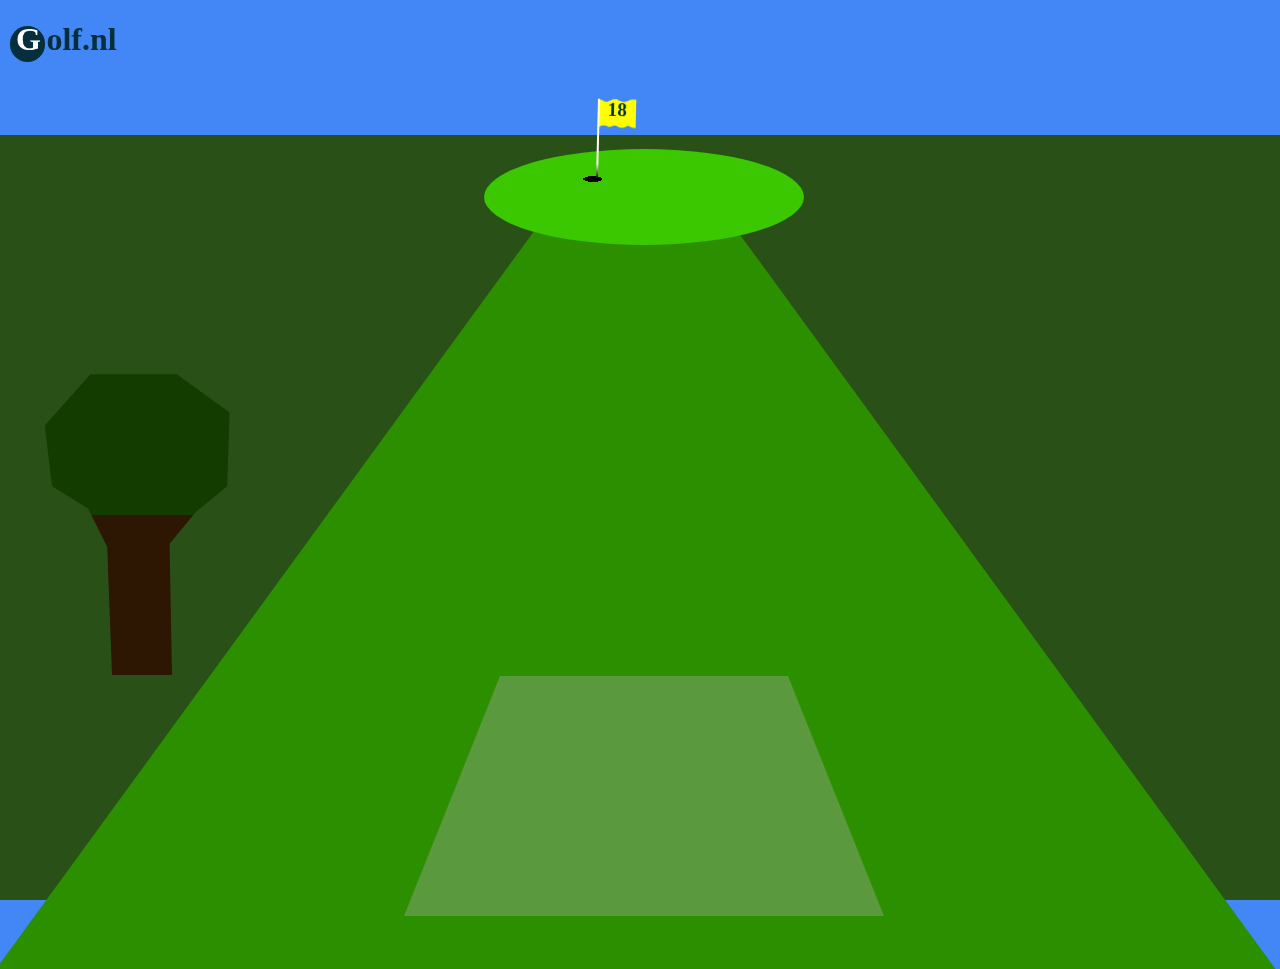
<file: opdracht1/index.html>
<!doctype html>
<html lang="en">
<head>
	<meta charset="UTF-8">
	<meta name="viewport" content="width=device-width, initial-scale=1">
	<title>Opdracht 1: Quinten Kok</title>
	<link href="styles/style.css" rel="stylesheet">
</head>

<body>
	<h1>
		<span>g</span><span>o</span><span>l</span><span>f</span><span>.</span><span>n</span><span>l</span></h1>

	<script defer src="scripts/script.js"></script>
</body>
	
</html>
</file>
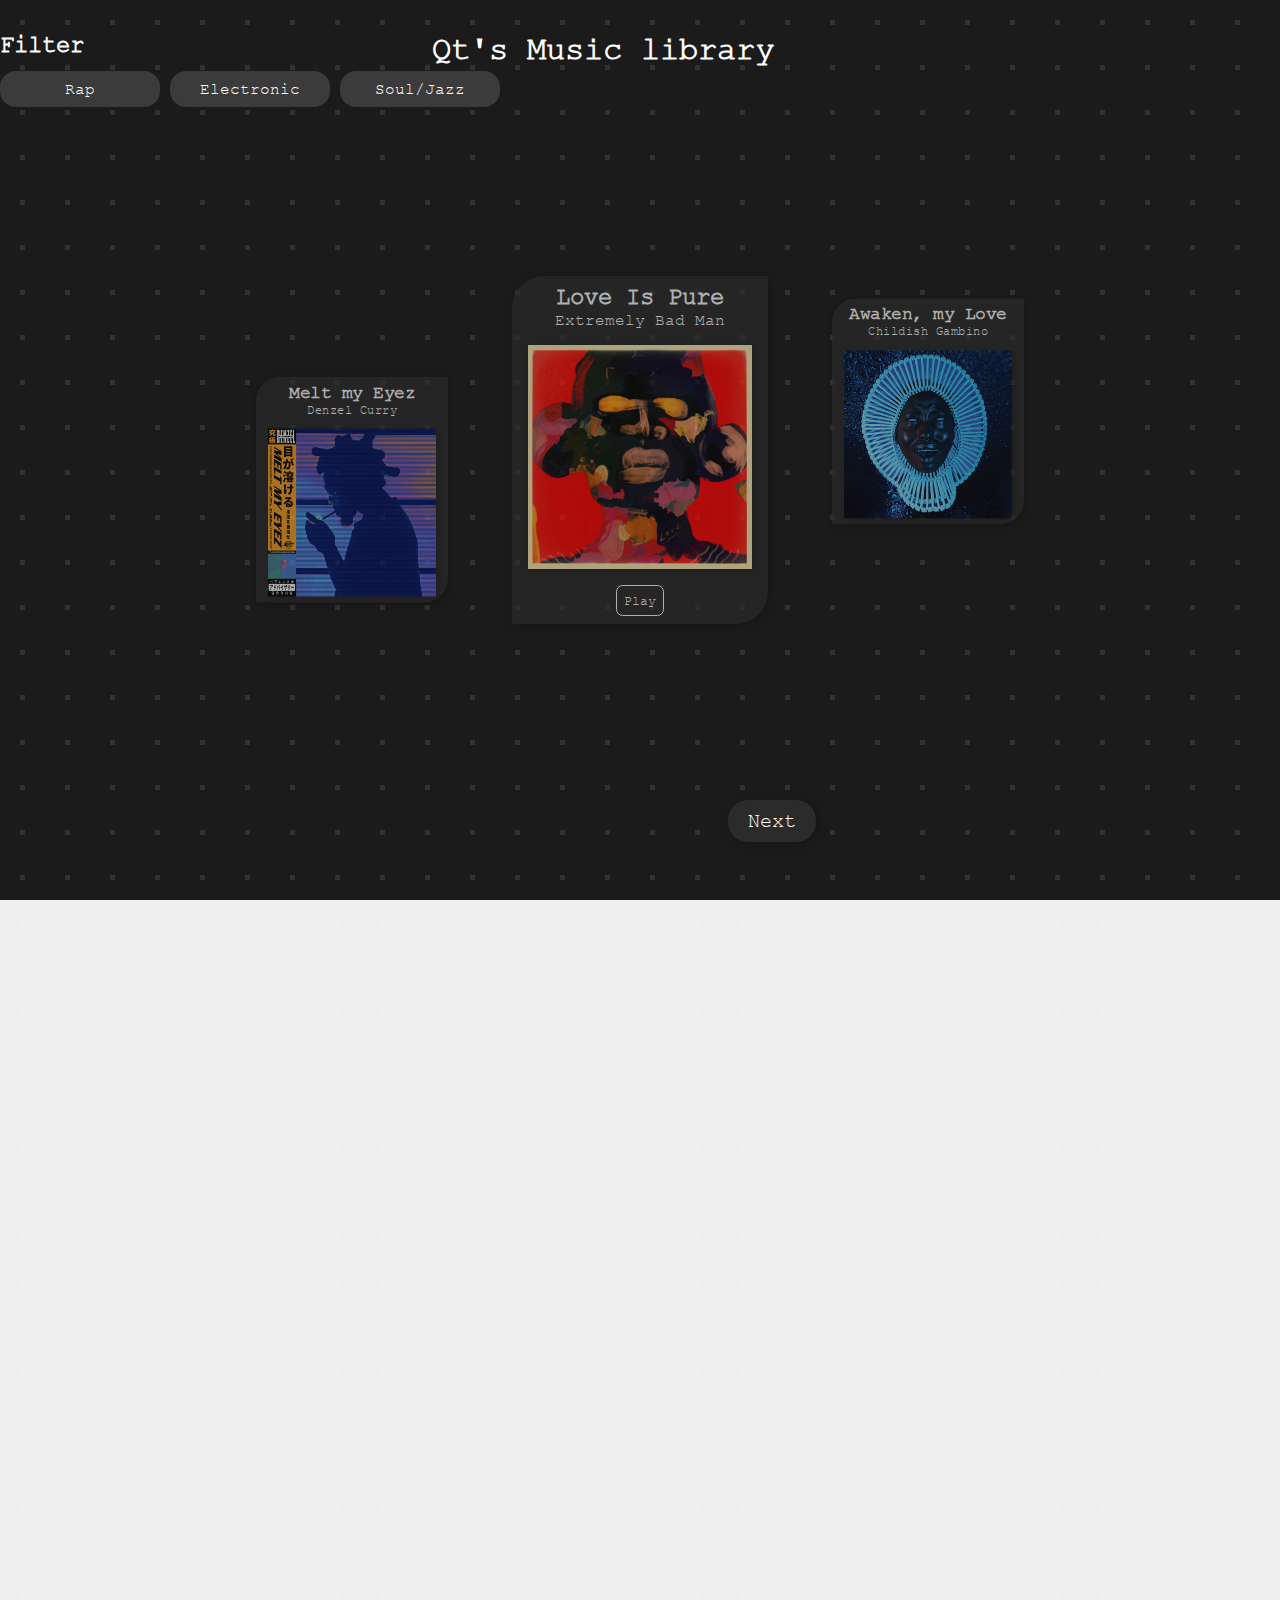
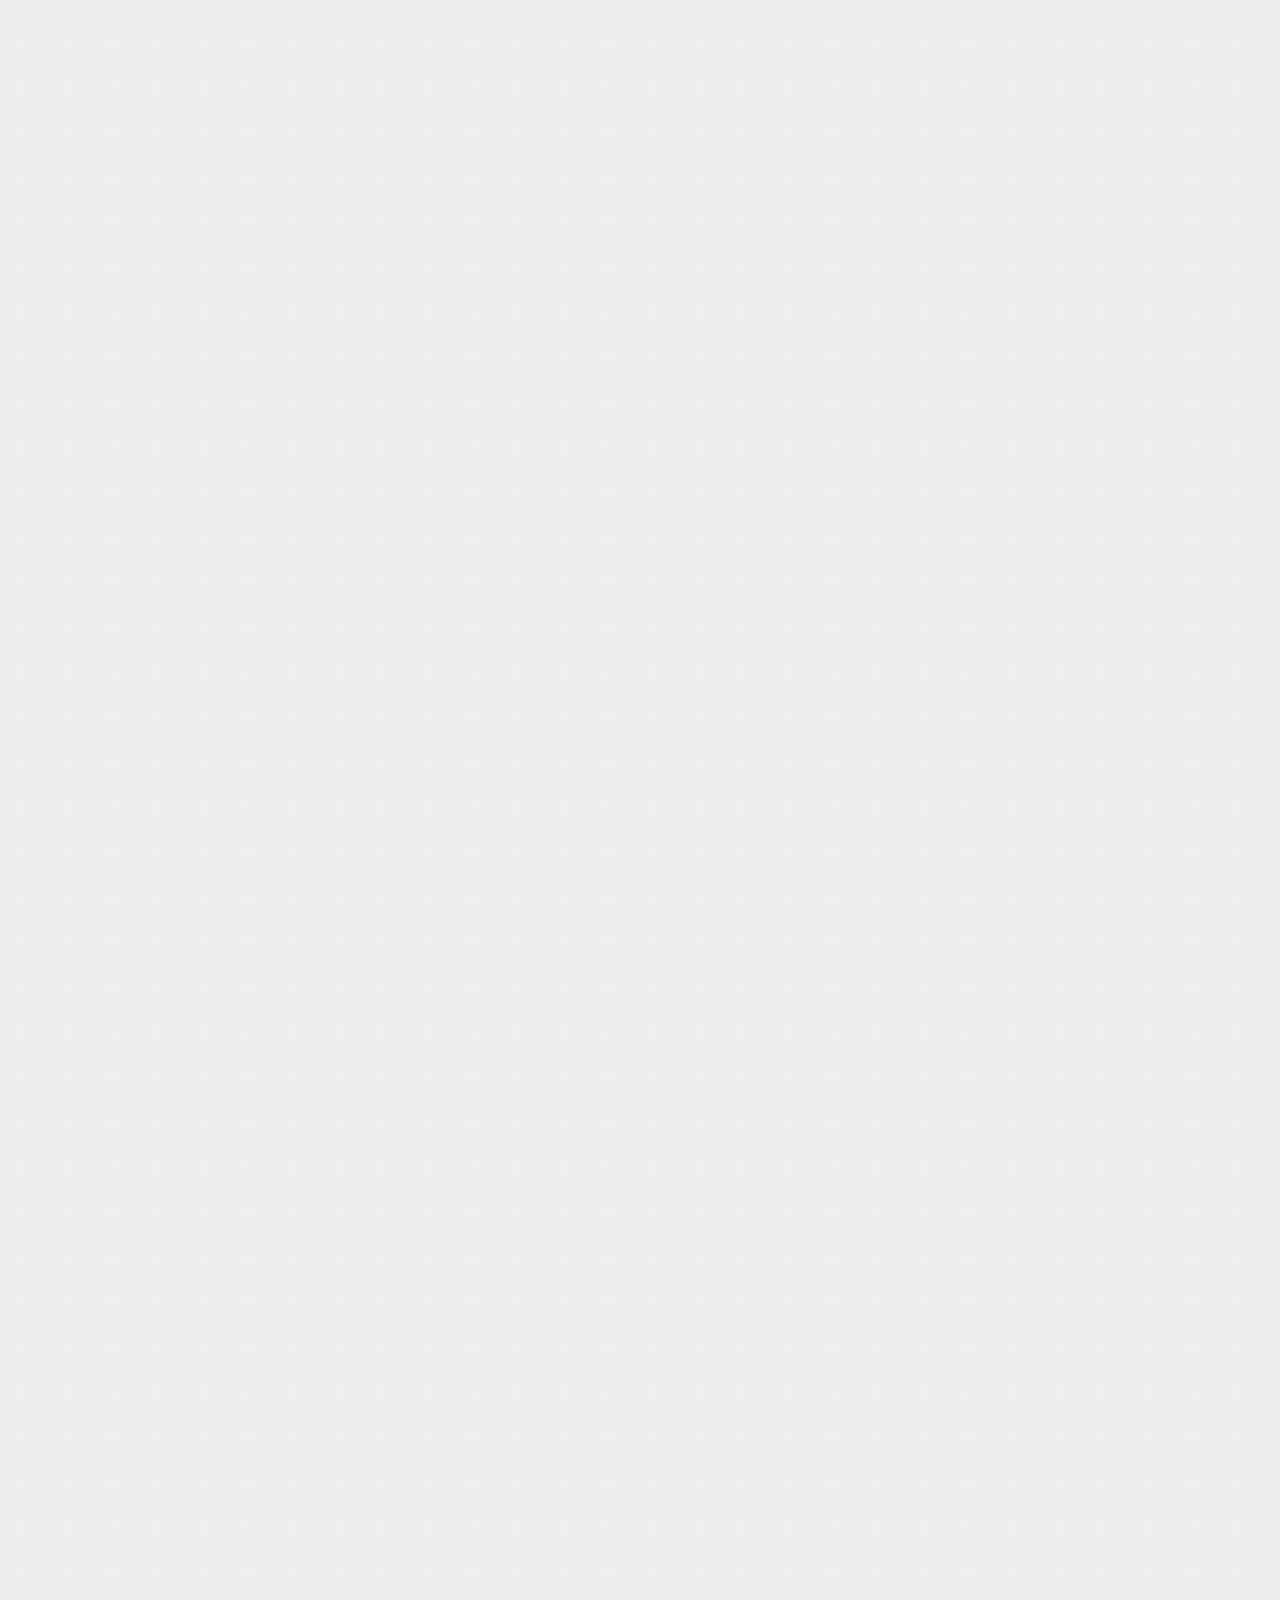
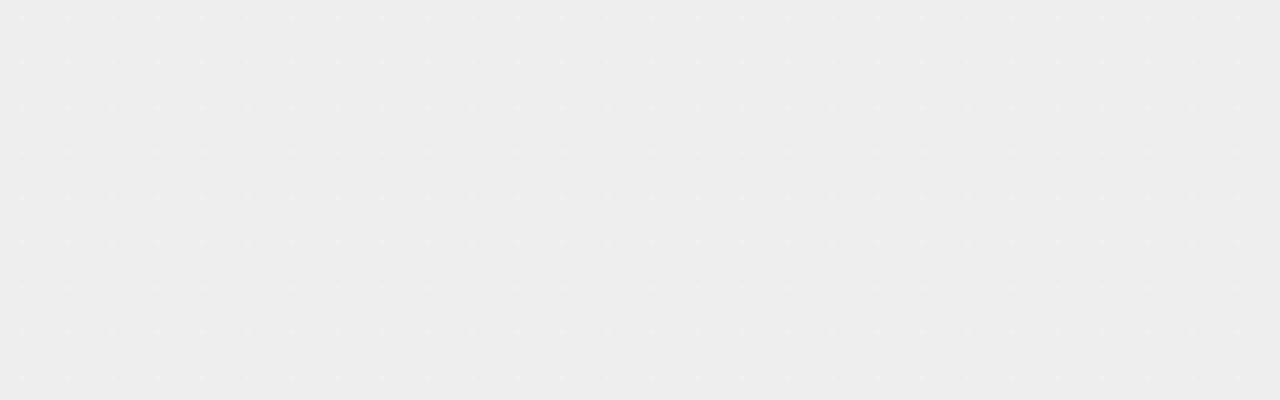
<file: opdracht2/index.html>
<!doctype html>
<html lang="nl">

<head>
	<meta charset="UTF-8">
	<meta name="author" content="jouw naam">
	<meta name="viewport" content="width=device-width, initial-scale=1">

	<title>Opdracht 2: Interactie galore - Frontend voor Designers</title>

	<link href="styles/style.css" rel="stylesheet">
	<!-- <link rel="icon" type="image/svg+xml" href="images/favicon.svg"> -->
</head>

<body>
	<main>
		<h1>Qt's Music library</h1>
		<section>
			<h2>Filter</h2>
			<button class="filterRap">Rap</button>
			<button class="filterElectronic">Electronic</button>
			<button class="filterSJ">Soul/Jazz</button>
		</section>
	<section>
		<ul id="menu">
			<li class="menu-item MmE left-album">
				<div>
				<h2>Melt my Eyez</h2>
				<span>Denzel Curry</span>
				</div>
				<img src="./images/melt_my_eyez.jpg" alt="coverart">
				<button class="playbtn playbtnMmE playbtn0">Play</button>
			</li>
			<li class="menu-item LiP middle-album">
				<div>
				<h2>Love Is Pure</h2>
				<span>Extremely Bad Man</span>
				</div>
				<img src="./images/love_is_pure.jpg" alt="coverart">
				<button class="playbtn playbtnLiP playbtn1">Play</button>
			</li>
			<li class="menu-item AmL right-album">
				<div>
				<h2>Awaken, my Love</h2>
				<span>Childish Gambino</span>
				</div>
				<img src="./images/awaken_my_love.png" alt="coverart">
				<button class="playbtn playbtnAmL playbtn2">Play</button>
			</li>
			<li class="menu-item FB upstairs displaynone ">
				<div>
				<h2>Flower Boy</h2>
				<span>Tyler, the Creator</span>
				</div>
				<img src="./images/flower_boy.png" alt="coverart">
				<button class="playbtn playbtnFB playbtn3">Play</button>
			</li>
			<li class="menu-item Igor upstairs displaynone">
				<div>
				<h2>Igor</h2>
				<span>Tyler, the Creator</span>
				</div>
				<img src="./images/igor.jpg" alt="coverart">
				<button class="playbtn playbtnIgor playbtn4">Play</button>
			</li>
			<li class="menu-item OD upstairs displaynone">
				<div>
				<h2>Operation: Doomsday</h2>
				<span>MF DOOM</span>
				</div>
				<img src="./images/operation_doomsday.jpg" alt="coverart">
				<button class="playbtn playbtnOD playbtn5">Play</button>
			</li>
			<li class="menu-item LoP upstairs displaynone">
				<div>
				<h2>The life of Pable</h2>
				<span>Kanye West</span>
				</div>
				<img src="./images/the_life_of_pablo.jpg" alt="coverart">
				<button class="playbtn playbtnLoP playbtn6">Play</button>
			</li>
			<li class="menu-item VV upstairs displaynone">
				<div>
				<h2>Vaudeville Villain</h2>
				<span>Viktor Vaughn</span>
				</div>
				<img src="./images/vaudeville_villain.jpg" alt="coverart">
				<button class="playbtn playbtnVV playbtn7">Play</button>
			</li>
			<li class="menu-item WN upstairs displaynone">
				<div>
				<h2>White Noise</h2>
				<span>Kudasaibeats</span>
				</div>
				<img src="./images/white_noise.jpg" alt="coverart">
				<button class="playbtn playbtnWN playbtn8">Play</button>
			</li>
			<li class="menu-item AQS upstairs displaynone">
				<div>
				<h2>A Quiete Sunday</h2>
				<span>Meltt</span>
				</div>
				<img src="./images/AQS.jpg" alt="coverart">
				<button class="playbtn playbtnAQS playbtn9">Play</button>
			</li>
			<li class="menu-item Currents upstairs displaynone">
				<div>
				<h2>Currents</h2>
				<span>Tame Impala</span>
				</div>
				<img src="./images/Currents.jpg" alt="coverart">
				<button class="playbtn playbtnCurrents playbtn10">Play</button>
			</li>
			<li class="menu-item DL upstairs displaynone">
				<div>
				<h2>Daimond Life</h2>
				<span>Sade</span>
				</div>
				<img src="./images/DL.jpg" alt="coverart">
				<button class="playbtn playbtnDL playbtn11">Play</button>
			</li>
			<li class="menu-item GG upstairs displaynone">
				<div>
				<h2>Getz/Gilberto</h2>
				<span>Stan Getz, Joao Gilberto</span>
				</div>
				<img src="./images/GG.jpg" alt="coverart">
				<button class="playbtn playbtnGG playbtn12">Play</button>
			</li>
			<li class="menu-item Promise upstairs displaynone">
				<div>
				<h2>Promise</h2>
				<span>Sade</span>
				</div>
				<img src="./images/Promise.jpg" alt="coverart">
				<button class="playbtn playbtnPromise playbtn13">Play</button>
			</li>
			<li class="menu-item MsS upstairs displaynone">
				<div>
				<h2>Swimm Slowly</h2>
				<span>Meltt</span>
				</div>
				<img src="./images/MsS.jpeg" alt="coverart">
				<button class="playbtn playbtnMsS playbtn14">Play</button>
			</li>
			<li class="menu-item MTC upstairs displaynone">
				<div>
				<h2>Mangio Troppa Cioccalata</h2>
				<span>Giorgia</span>
				</div>
				<img src="./images/MTC.jpg" alt="coverart">
				<button class="playbtn playbtnMTC playbtn15">Play</button>
			</li>
			<li class="menu-item S2S upstairs displaynone">
				<div>
				<h2>club classics vol. one</h2>
				<span>Soul II Soul</span>
				</div>
				<img src="./images/S2S.jpg" alt="coverart">
				<button class="playbtn playbtnS2S playbtn16">Play</button>
			</li>
		</ul>
		<div>
			<button id="previous">Previous</button>
			<button id="next">Next</button>
		</div>
	</section>
</main>

	<script defer src="scripts/script.js"></script>
</body>

</html>
</file>
<file: opdracht1/styles/style.css>
/* CSS Document */

/*********/
/* FONTS */
/*********/





/**************/
/* CSS REMEDY */
/**************/
*,
*::after,
*::before {
	box-sizing: border-box;
}


/*********************/
/* CUSTOM PROPERTIES */
/*********************/
:root {
	--color-text: #052f3d;
	--color-background: #4287f5;
}


/****************/
/* JOUW STYLING */
/****************/
body {
	perspective: 10em;
	font-family: sans-serif;
	color: var(--color-text);
	background-image:
		linear-gradient(#4287f5 15%,
			rgb(41, 81, 23) 10%);
	background-size: 100% 100%;
	background-position: left top;
	display: grid;
	height: 100dvh;
	margin-left: 1em;
	margin-top: 0;
	margin-bottom: 0;
	overflow: hidden;
}

body:hover {
	animation: after 20s linear infinite;
}

body:hover h1 span:nth-of-type(1) {
	animation: golfbal 20s linear;
}

/* body:hover{
	background-position: left bottom;
} */
/* Tee-box */
body::before {
	content: "";
	position: absolute;
	background: rgb(91, 153, 63);
	clip-path: polygon(20% 0%, 80% 0%, 100% 100%, 0% 100%);
	width: 30em;
	height: 15em;
	bottom: -1em;
	left: calc(50% - 15em);
	z-index: 10;
}

/* Boom */
body::after {
	content: "";
	position: absolute;
	background-image: linear-gradient(#133c01 50%, rgb(45, 23, 3) 30%);
	clip-path: polygon(15% 41%, 12% 22%, 31% 6%, 67% 6%, 89% 18%, 88% 41%, 75% 49%, 64% 59%, 65% 100%, 40% 100%, 38% 60%, 30% 48%);
	width: 15em;
	height: 20em;
	bottom: 25%;

	z-index: 10;
}

h1 {
	font-family: roboto;
	font-weight: 800;
	/* margin: 0; */
	position: relative;
}


h1 span:nth-of-type(1) {
	text-transform: capitalize;
	z-index: 2;
	color: white;
	position: absolute;
}

h1 span:nth-of-type(1)::before {
	content: "";
	position: absolute;
	background-color: #052f3d;
	width: 1.1em;
	height: 1.1em;
	border-radius: 50%;
	display: inline-block;
	z-index: -1;
	left: -6px;
	top: 5px;

}


h1 span:nth-of-type(2) {
	margin-left: .95em;

}

/* Green */
h1 span:nth-of-type(2)::before {
	content: '';
	position: absolute;
	top: 4em;
	left: calc(50% - 5em);
	width: 10em;
	height: 3em;
	border-radius: 50%;
	background-color: #3cc800;
	z-index: 40;
	background-image:
		radial-gradient(black 0.3em, transparent 0);
	background-repeat: no-repeat;
	background-position: calc(0.2 * -20vw) calc(0.2 * -20vh + 2vh);
}


h1 span:nth-of-type(3)::before {
	content: '';
	position: absolute;
	background-image: linear-gradient(0deg, rgba(0, 0, 0, 1) 0%, rgba(255, 255, 255, 1) 20%, rgba(255, 255, 255, 1) 100%);
	width: .0625em;
	height: 2.5em;
	top: calc((0.2 * -20vh + 2vh) + 3em);
	left: calc(45.5vw - .0375em);
	transform: rotate3d(0, 1, 1, 2deg);
	z-index: 100;
}

h1 span:nth-of-type(3)::after {
	content: '18';
	position: absolute;
	background-color: yellow;
	font-size: 1.2rem;
	text-align: center;
	width: 2em;
	height: 1.5em;
	top: calc((0.2 * -20vh + 2vh) + 5em);
	left: 45.5vw;
	clip-path: polygon(0% 0%, 14% 8%, 18% 10%, 21% 10%, 24% 10%, 28% 8%, 38% 2%, 44% 1%, 49% 1%, 53% 5%, 58% 7%, 65% 10%, 72% 9%, 78% 6%, 82% 3%, 88% 1%, 93% 1%, 100% 1%, 100% 100%, 95% 99%, 91% 98%, 87% 97%, 84% 95%, 80% 92%, 76% 94%, 72% 96%, 68% 99%, 62% 99%, 56% 99%, 53% 96%, 48% 93%, 42% 92%, 38% 95%, 30% 98%, 24% 95%, 18% 93%, 12% 93%, 6% 96%, 1% 99%, 0% 96%);
	transform: rotate3d(0, 1, 1, 2deg);
	animation: flag 2s infinite;

}

h1 span:nth-of-type(6)::before {
	content: "";
	position: absolute;
	font-size: 1.5rem;
	color: white;
	left: calc((0.2 * 200vw + 6vw) + 1em);
	top: calc(23vh - 100vh * 0.03);
	/* left: 48vw; */
	z-index: 102;
	animation: tekstafter 20s;
}


h1 span:nth-of-type(7) {
	z-index: 2;
	position: relative;
}



h1 span:nth-of-type(7)::after {
	content: '';
	background-color: #2b8f00;
	position: absolute;
	bottom: -28.5em;
	left: -3.5em;
	z-index: -10;
	width: 100vw;
	height: calc(700px + (100vh * 0.1));
	clip-path: polygon(25% 0, 75% 0, 100% 100%, 0% 100%);
}

/* jouw code */

@media (min-width: 600px) {
	h1 span:nth-of-type(7)::after {
		clip-path: polygon(45% 0, 55% 0, 100% 100%, 0% 100%);
	}

}

@media (max-width: 600px) {
	Body::after {
		display: none;
	}

	h1 span:nth-of-type(3)::before {
		left: calc(44vw - .0375em);
	}

	h1 span:nth-of-type(3)::after {
		left: 44.1vw;
	}
}

@keyframes tekstafter {
	0% {
		content: "";
	}

	69% {
		content: "";
	}

	70% {
		content: "olf.nl";
	}

	100% {
		content: "olf.nl";
	}
}

@keyframes after {
	0% {
		transform: translate(0, 0);
		margin-top: 0;
	}

	50% {
		transform: translate(0, 0);
		margin-top: 0;
	}

	50.1% {
		transform: scale(2);
		margin-top: 20em;
	}

	100% {
		transform: scale(2);
		margin-top: 20em;
	}
}

@keyframes golfbal {
	0% {
		transform: translate(0, 0);
		z-index: 100;
	}

	5% {
		transform: translate(45vw, 85vh);
	}

	10% {
		transform: translate(45vw, 85vh);
	}

	15% {
		transform: translate(34vw, 40vh) scale(1) rotate3d(1, 1, 1, 2160deg);
	}

	17.5% {
		transform: translate(35vw, calc(20vh - 100vh * 0.03)) scale(.95) rotate3d(1, 1, 1, 3240deg);
	}

	22.5% {
		transform: translate(40vw, calc(10vh - 100vh * 0.03)) scale(.6) rotate3d(1, 1, 1, 3960deg);
	}

	27.5% {
		transform: translate(42vw, calc(20vh - 100vh * 0.03)) scale(.5) rotate3d(1, 1, 1, 5040deg);
	}

	30% {
		transform: translate(43vw, calc(17vh - 100vh * 0.03)) scale(.49) rotate3d(1, 1, 1, 5400deg);
	}

	32.5% {
		transform: translate(43.5vw, calc(18vh - 100vh * 0.03)) scale(.48) rotate3d(1, 1, 1, 5760deg);
	}

	35% {
		transform: translate(44vw, calc(19vh - 100vh * 0.03)) scale(.425) rotate3d(1, 1, 1, 6120deg);
	}

	37.5% {
		transform: translate(45vw, calc(18vh - 100vh * 0.03)) scale(.4) rotate3d(1, 1, 1, 6480deg);
	}

	38% {
		transform: translate(45vw, calc(18vh - 100vh * 0.03)) scale(.4) rotate3d(1, 1, 1, 6480deg);
	}

	45% {
		transform: translate(46vw, calc(22vh - 100vh * 0.03)) scale(.39) rotate3d(1, 1, 1, 6480deg);
	}

	55% {
		transform: translate(46vw, calc(22vh - 100vh * 0.03)) scale(.39) rotate3d(1, 1, 1, 6480deg);
	}

	65% {
		transform: translate(46vw, calc(22vh - 100vh * 0.03)) scale(1) rotate3d(1, 1, 1, 6480deg);
	}

	100% {
		z-index: 100;
		transform: translate(46vw, calc(22vh - 100vh * 0.03)) scale(1) rotate3d(1, 1, 1, 6480deg);
	}
}



@media(prefers-color-scheme: dark) {
	body {
		background-image: linear-gradient(#0c2c60 15%,
				rgb(32, 59, 19) 10%);
		color: white;
	}

	body::before {
		background: rgb(62, 104, 42);
	}

	body:hover h1 span:nth-of-type(1) {
		animation: none;
	}

	h1 span:nth-of-type(2)::before {
		background-color: #31860c;
	}

	h1 span:nth-of-type(3)::before {
		opacity: .6;
	}

	h1 span:nth-of-type(3)::after {
		opacity: .6;
	}

	h1 span:nth-of-type(4)::before {
		content: "De golfbaan is gesloten.";
		position: absolute;
		top: calc(50% - 1em);
		left: calc(50% - 5em);
		color: white;
		font-size: clamp(1rem, 2rem, 5rem);
		z-index: 200;
	}

	h1 span:nth-of-type(4)::after {
		content: "";
		position: absolute;
	}

	h1 span:nth-of-type(5)::before {
		content: "Zet dark mode uit voor de animatie.";
		position: absolute;
		top: calc(50% + 1em);
		left: calc(50% - 7em);
		color: rgb(168, 167, 167);
		font-size: clamp(1rem, 1.5rem, 4rem);
		z-index: 200;
		font-weight: 300;
	}

	h1 span:nth-of-type(7)::after {
		content: '';
		background-color: #1d4c09;
	}
}

@media(prefers-reduced-motion) {
	body {
		background-image: linear-gradient(#0c2c60 15%,
				rgb(32, 59, 19) 10%);
		color: white;
	}

	body::before {
		background: rgb(62, 104, 42);
	}

	body:hover h1 span:nth-of-type(1) {
		animation: none;
	}

	h1 span:nth-of-type(2)::before {
		background-color: #31860c;
	}

	h1 span:nth-of-type(3)::before {
		opacity: .6;
	}

	h1 span:nth-of-type(3)::after {
		opacity: .6;
	}


	h1 span:nth-of-type(4)::before {
		content: "De golfbaan is gesloten.";
		position: absolute;
		top: calc(50% - 1em);
		left: calc(50% - 5em);
		color: white;
		font-size: clamp(1rem, 2rem, 5rem);
		z-index: 200;
	}

	h1 span:nth-of-type(4)::after {
		content: "";
		position: absolute;
	}

	h1 span:nth-of-type(5)::before {
		content: "Zet reduced motion uit voor de animatie.";
		position: absolute;
		top: calc(50% + 1em);
		left: calc(50% - 7em);
		color: rgb(168, 167, 167);
		font-size: clamp(1rem, 1.5rem, 4rem);
		z-index: 200;
		font-weight: 300;
	}

	h1 span:nth-of-type(7)::after {
		content: '';
		background-color: #1d4c09;
	}
}
</file>
<file: opdracht2/styles/style.css>
/* CSS Document */

/*********/
/* FONTS */
/*********/
@font-face {
	font-family: 'Courier New';
	src: url('../fonts/Courier_New.ttf') format('woff');
	font-weight: normal;
	font-style: normal;

}

/* Test */




/**************/
/* CSS REMEDY */
/**************/
*,
*::after,
*::before {
	margin: 0;
	padding: 0;
	box-sizing: border-box;
}

button:not[disabled],
summary {
	cursor: pointer;
}

/*********************/
/* CUSTOM PROPERTIES */
/*********************/

	:root {
		--font-all: 'Courier New',
		Courier,
		monospace;
		--color-text: #111;
		--color-tekst-white: #fff;
		--color-background: #eee;
		--box-shadow: 2px 2px .5em rgba(0, 0, 0, .25);
		--black: #000;
		--var-background-1b: #1b1b1b;
		--var-background-2b: #2b2b2b;
		--var-background-3b: #3b3b3b;
		--var-background-white: none;
		--background-dots: radial-gradient(rgba(255, 255, 255, .1) 9%,
				transparent 9%);
	}

/* 	
@media (prefers-color-scheme: light) {
	:root {
	--font-all: 'Courier New',
	Courier,
	monospace;
	--color-text: #cdcdcd;
	--color-text-white: #000;
	--color-background: #eee;
	--box-shadow: 2px 2px .5em rgba(255, 255, 255, 0.25);
	--black: #929292;
	--var-background-1b: #1b1b1b;
	--var-background-2b: #2b2b2b;
	--var-background-3b: #3b3b3b;
	--var-background-white: #fff;
	--background-dots: radial-gradient(rgba(0, 0, 0, 0.25) 9%,
		transparent 9%);
	}
} */

/****************/
/* JOUW STYLING */
/****************/
html {
	overflow: hidden;
}

body {
	font-family: 'Courier New', Courier, monospace, sans-serif;
	color: var(--color-text);
	background-color: var(--color-background);
}

/* mijn code */

h1 {
	position: absolute;
	top: 1em;
	left: calc(50% - 6.5em);
	z-index: 100;
	color: var(--color-tekst-white);
}

button:hover {
	cursor: pointer;
}

body main>section:first-of-type {
	position: absolute;
	top: 2em;
	z-index: 100;
}

body main>section:first-of-type h2 {
	color: var(--color-tekst-white);
	margin-bottom: .5em;
	margin-left: .5 em;
}

body main>section:first-of-type button {
	min-width: 10em;
	background-color: #3b3b3b;
	font-family: var(--font-all);
	font-size: 1em;
	color: var(--color-tekst-white);
	padding: .55em 1em;
	border: none;
	border-radius: 1em;
}

body main>section:first-of-type button:hover {
	color: var(--black);
	background-color: var(--color-tekst-white);
}

body main section ul {
	width: 100vw;
	position: relative;
	list-style-type: none;
	background-color: var(--var-background-1b);
	color: var(--color-tekst-white);
	height: 100dvh;
	display: flex;
	flex-direction: row;
	align-items: center;
	justify-content: center;
	gap: 2em;

}

body main section ul li {
	background-color: var(--var-background-2b);
	padding: .5em 1em;
	text-align: center;
	display: flex;
	flex-direction: column;
	justify-content: center;
	align-items: center;
	gap: 1em;
	width: 20vw;
	/* height: 20em; */
	border-top-left-radius: 2em;
	border-bottom-right-radius: 2em;
	box-shadow: var(--box-shadow);
	z-index: 5;
	transition: 500ms ease;
	opacity: .65;
	transform: translate(-55%, 0);
}


body main section ul li:hover {
	opacity: 1;
}

body main section ul li img {
	width: 100%;
	box-shadow: var(--box-shadow);
}

body main section ul li.upstairs {
	transform: translate(0, -300%) scale(.75);
	transition: 600ms ease;
}

body main section ul li.downstairs {
	transform: translate(0%, 200%) scale(.75);
	transition: 600ms ease;
}


body main section ul li.left-album {
	transform: translate(0, 13%) scale(.75);
	transition: 600ms ease;
}

body main section ul li.right-album {
	transform: translate(0, -13%) scale(.75);
	transition: 600ms ease;
}

body main section ul li.middle-album {
	transform: translate(0, 0);
	transition: 600ms ease;
}

body main section ul li button {
	display: none;
}

body main section ul li.middle-album button {
	display: inline;
	border: 1px solid white;
	border-radius: .5em;
	padding: .5em;
	background: none;
	color: var(--color-tekst-white);
	font-family: var(--font-all);
}

body main section ul li.middle-album button:hover {
	color: var(--black);
	background-color: var(--color-tekst-white);
}

body main section ul::before {
	content: "";
	background-image: var(--background-dots);
	background-position: 0% 0%;
	background-size: 5vmin 5vmin;
	background-repeat: repeat;
	background-color: var(--var-background-white);
	height: 400vh;
	left: 0px;
	position: absolute;
	top: 0px;
	transition: background-size 1000ms ease-in-out,
		background-position 1000ms ease-in-out;
	width: 100vw;
	z-index: 1;
}

body main section div {
	position: relative;
}

body main section div button {
	position: absolute;
	background-color: var(--var-background-2b);
	font-family: 'Courier New', Courier, monospace;
	font-size: 1.25em;
	color: var(--color-tekst-white);
	padding: .5em 1em;
	border: none;
	border-radius: 1em;
	box-shadow: var(--box-shadow);
	z-index: 10;
}

body main section div button:nth-of-type(1) {
	left: calc(35% - 2em);
	top: -5em;
}

body main section div button:nth-of-type(2) {
	left: calc(60% - 2em);
	top: -5em;
}

body main section div button:hover {
	box-shadow: none;
}


body:has(.left-album:hover) main section ul::before {
	background-position: -10% -5%;
}

body:has(.middle-album:hover) main section ul::before {
	background-position: 0% 0%;
}

body:has(.right-album:hover) main section ul::before {
	background-position: 10% -5%;
}


.displaynone {
	display: none;
}

@media (max-width: 800px) {
	body main>section:nth-of-type(1){
		display: none;
	} 
	body main section ul {
		display: flex;
		flex-direction: column;
		overflow: scroll;
		height: 100vh;
	}
	body main section ul li{
		transform: translate(0, 0) scale(1) !important;

		display: flex !important;
		flex-direction: row;
		width: 80vw;
		height: 20vh;
	}
	
	body main section ul li:first-of-type{
		margin-top: 300vh;
	}
	body main section ul li div{
		display: flex;
		flex-direction: column;
		flex-wrap: wrap;
		width: 50%;
	}
	body main section ul li img {
		width: 20vw;
	}
	body main section ul li button {
	display: inline;
	border: 1px solid white;
	border-radius: .5em;
	padding: .5em;
	background: none;
	color: var(--color-tekst-white);
	font-family: var(--font-all);
	}


	body main section div button {
		display: none;
	}

	body:has(.left-album:hover) main section ul::before {
		background-position: 0 0 ;
	}

	body:has(.middle-album:hover) main section ul::before {
		background-position: 0% 0%;
	}

	body:has(.right-album:hover) main section ul::before {
		background-position: 0 0;
	}
}
</file>
